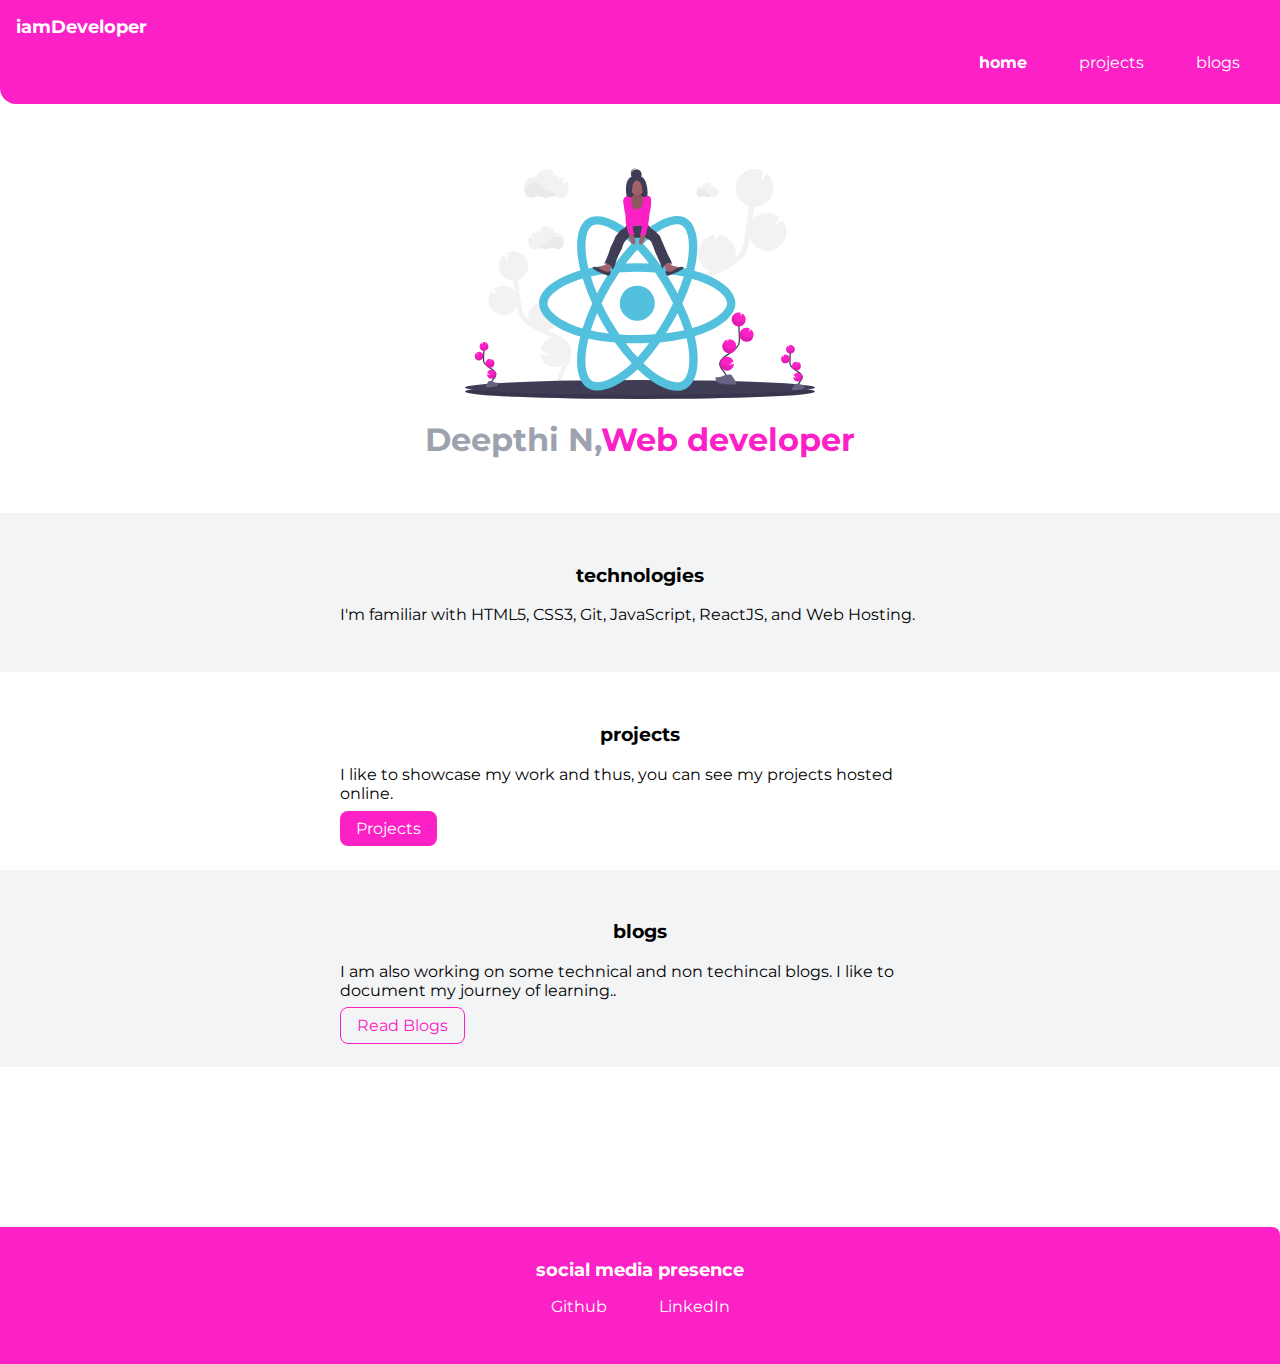
<file: index.html>
<!DOCTYPE html>
<html lang="en">
<head>
	<meta charset="UTF-8">
	<meta http-equiv="X-UA-Compatible" content="IE=edge">
	<meta name="viewport" content="width=device-width, initial-scale=1.0">
	<title>home | deepthi</title>
	<link rel="stylesheet" href="style.css">
</head>
<body>
	<nav class="navigation">
		<div class=nav-brand>iamDeveloper</div>
		<ul class="list-non-bullet nav-pills">
		<li class="list-item-inline">
			<a class="link link-active" href="/">home</a>
		</li>
		<li class="list-item-inline">
			<a class="link" href="projects.html">projects</a>
		</li>
		<li class="list-item-inline">
			<a class="link" href="blogs.html">blogs</a>
		</li>
		</ul>
	  </nav>
	  <header class="hero">
		<img class="hero-img" src="undraw_react_y7wq (1).svg"/>
		<h1 class="hero-heading">Deepthi N,<span class="hero-heading-inverted">Web developer</span></h1>
	</header>
    <section class="section ow">
		<div class="container-center">
			<h3>technologies</h3>
			<p>I'm familiar with HTML5, CSS3, Git, JavaScript, ReactJS, and Web Hosting.</p>
		</div>
	</section>
	<section class="section">
		<div class="container-center">
			<h3>projects</h3>
			<p>I like to showcase my work and thus, you can see my projects hosted online.</p>
			<a class="link link-primary" href="projects.html">Projects</a>
		</div>
	</section>
	<section class="section ow">
		<div class="container-center">
			<h3>blogs</h3>
			<p>I am also working on some technical and non techincal blogs. I like to document my journey of learning..</p>
		    <a class="link link-secondary" href="blogs.html">Read Blogs</a>
		</div>
		</section>
	<footer class="footer">
		<div class="footer-header">social media presence</div>
		<ul class="social-links list-non-bullet">
			<li class="list-item-inline">
				<a class="link" href="https://github.com/deepthicodes">Github</a>
			</li>
			<!-- <li class="list-item-inline">
				<a  class="link" href="https://twitter.com/Jeevith06652799">Twitter</a>
			</li> -->
			<li class="list-item-inline">
				<a class="link" href="https://www.linkedin.com/in/deepthi-n-6760561b3/">LinkedIn</a>
			</li>			
		</ul>
	</footer>
</body>
</html>
</file>
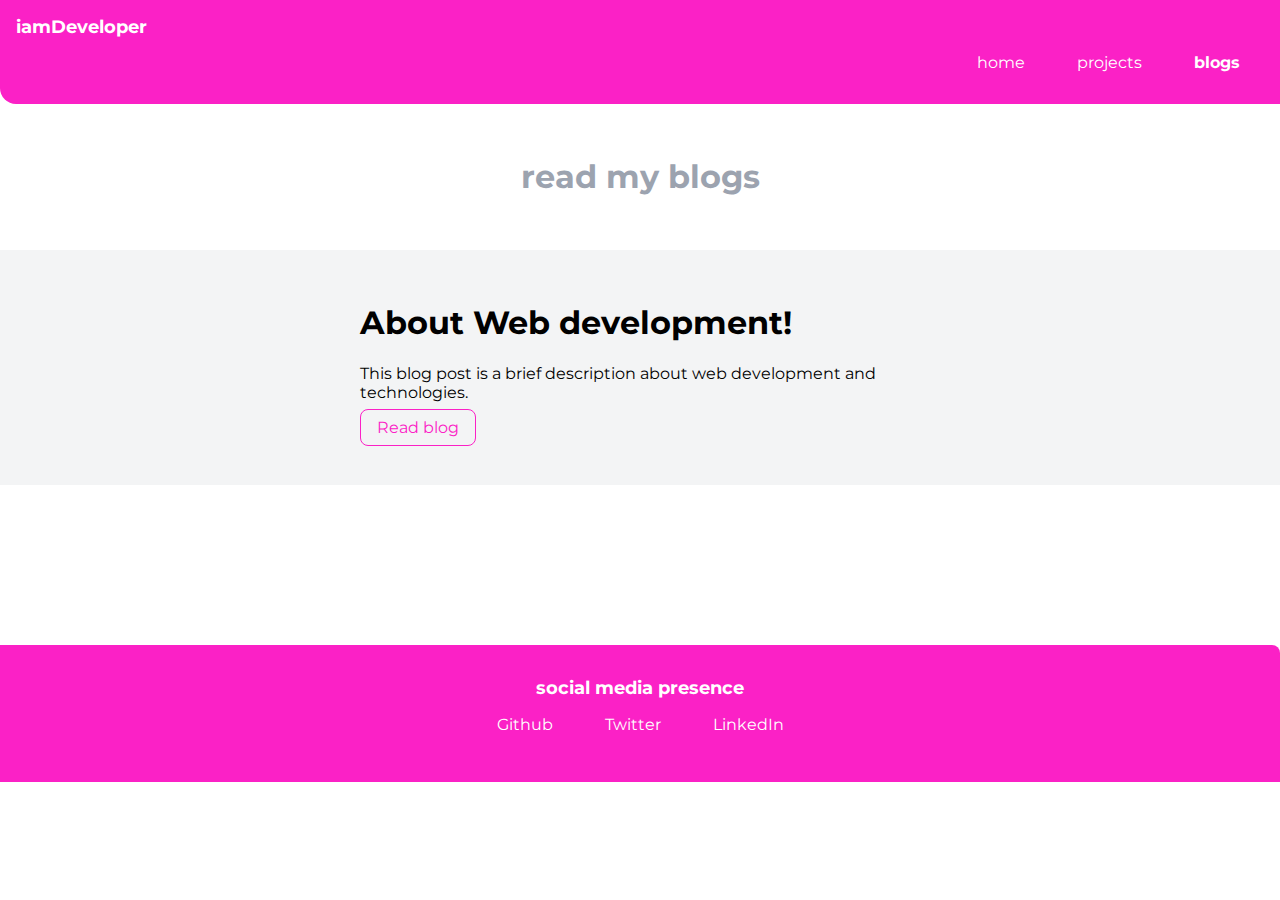
<file: blogs.html>
<!DOCTYPE html>
<html lang="en">
<head>
    <meta charset="UTF-8">
    <meta http-equiv="X-UA-Compatible" content="IE=edge">
    <meta name="viewport" content="width=device-width, initial-scale=1.0">
    <title>blogs | deepthi</title>
    <link rel="stylesheet" href="style.css">
</head>
<body>
    <nav class="navigation">
        <div class=nav-brand>iamDeveloper</div>
        <ul class="list-non-bullet nav-pills">
        <li class="list-item-inline">
            <a class="link" href="index.html">home</a>
        </li>
        <li class="list-item-inline">
            <a class="link" href="projects.html">projects</a>
        </li>
        <li class="list-item-inline">
            <a class="link link-active" href="/">blogs</a>
        </li>
        </ul>
      </nav>
      <header class="hero">
        <h1 class="hero-heading">read my <span class="heading-inverted">blogs</span></h1>
    </header>
    <section class="section ow">
        <ul class="list-non-bullet">
            <div class="container-center">
                <li>
                    <h1>About Web development!</h1>
                    <p>This blog post is a brief description about web development and technologies.</p>
                     <a class="link link-secondary" href="https://deepthiwrites.blogspot.com/2021/05/development-web-development-is-broad.html">Read blog</a>
                </li>  
            </div>      
        </ul>
    </section>
    <footer class="footer">
		<div class="footer-header">social media presence</div>
		<ul class="social-links list-non-bullet">
			<li class="list-item-inline">
				<a class="link" href="https://github.com/deepthicodes">Github</a>
			</li>
			<li class="list-item-inline">
				<a  class="link" href="https://twitter.com/Jeevith06652799">Twitter</a>
			</li>
			<li class="list-item-inline">
				<a class="link" href="https://www.linkedin.com/in/deepthi-n-6760561b3/">LinkedIn</a>
			</li>			
		</ul>
	</footer>
</body>
</html>
</file>
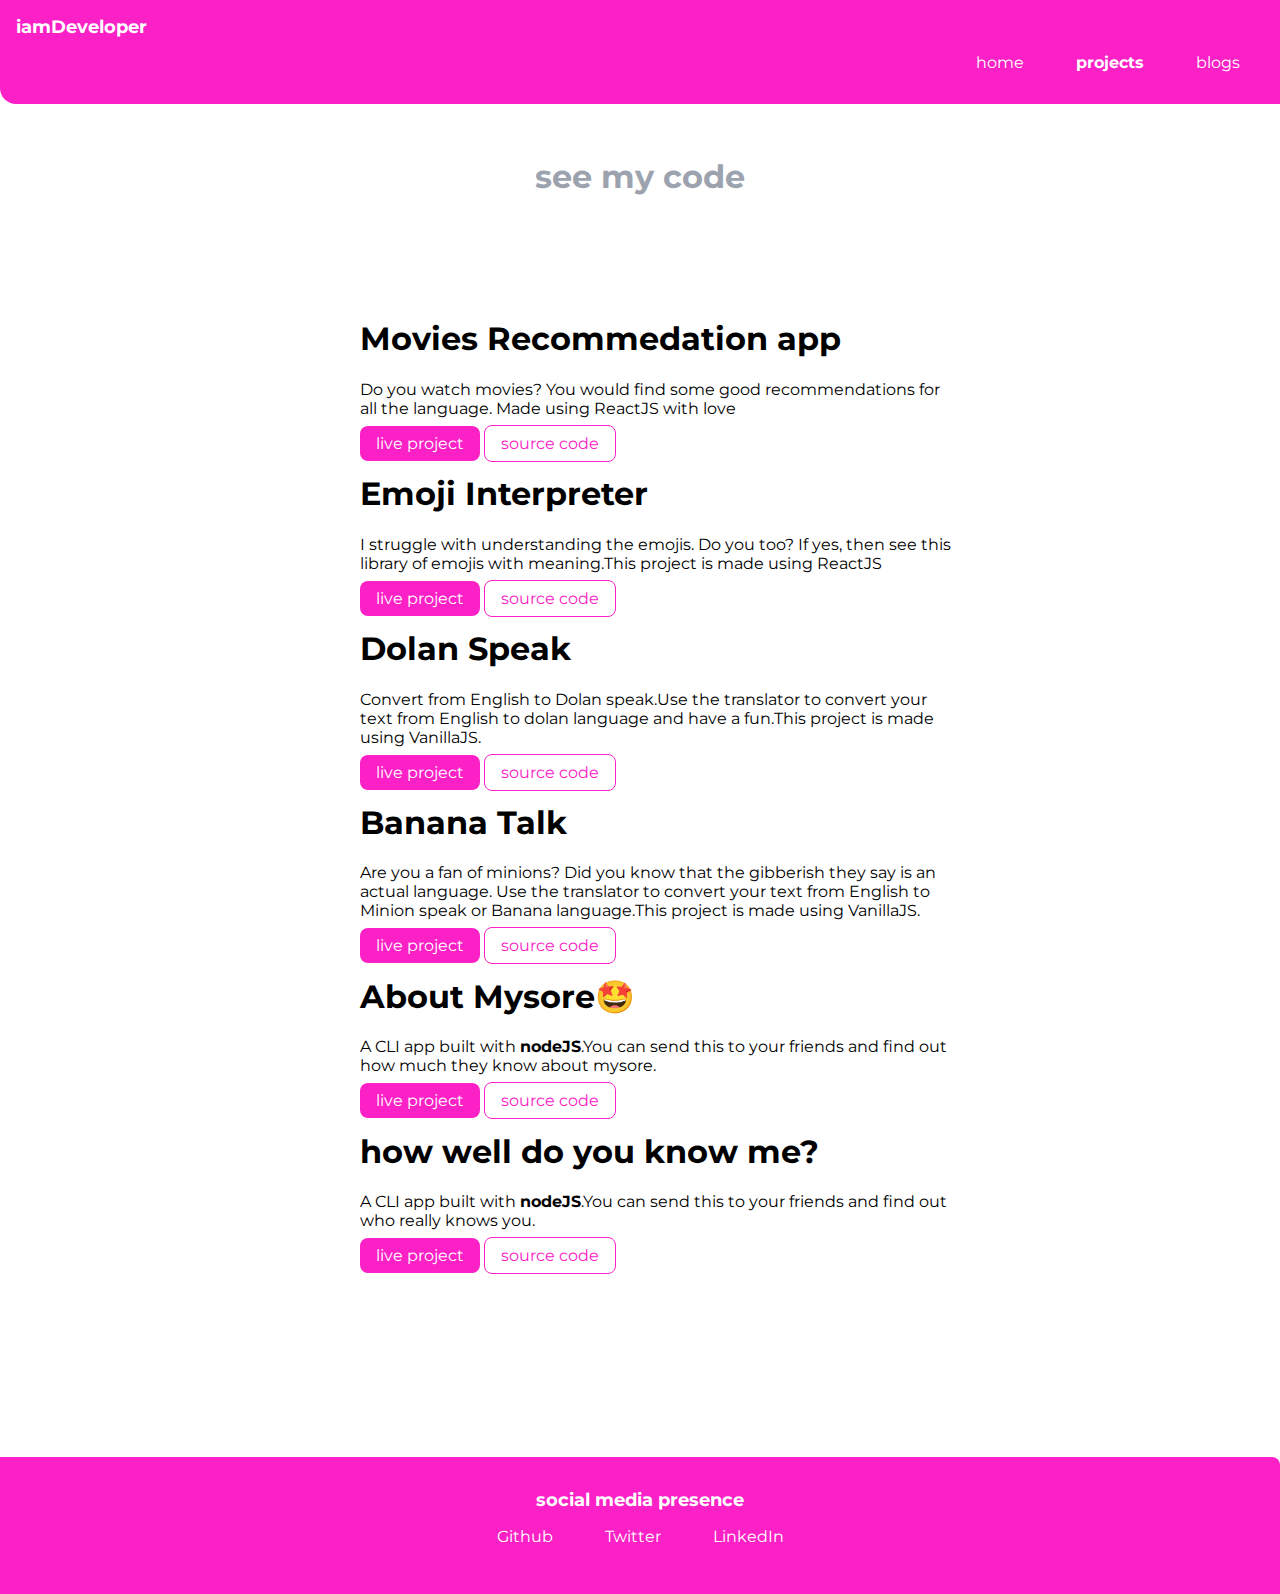
<file: projects.html>
<!DOCTYPE html>
<html lang="en">
<head>
    <meta charset="UTF-8">
    <meta http-equiv="X-UA-Compatible" content="IE=edge">
    <meta name="viewport" content="width=device-width, initial-scale=1.0">
    <title>projects | deepthi</title>
    <link rel="stylesheet" href="style.css">
</head>
<body>
    <nav class="navigation">
        <div class=nav-brand>iamDeveloper</div>
        <ul class="list-non-bullet nav-pills">
        <li class="list-item-inline">
            <a class="link" href="index.html">home</a>
        </li>
        <li class="list-item-inline">
            <a class="link link-active" href="/">projects</a>
        </li>
        <li class="list-item-inline">
            <a class="link" href="blogs.html">blogs</a>
        </li>
        </ul>
      </nav>
      <header class="hero">
        <h1 class="hero-heading">see my <span class="heading-inverted"> code</span></h1>
    </header>
 
    <ul class="list-non-bullet">
        <div class="container container-center">
            <li>
                <h1>Movies Recommedation app</h1>
                <p> Do you watch movies? You would find some good recommendations for all the language. Made using ReactJS with love</p>
                <a class="link link-primary" href="https://7zx5u.csb.app/">live project</a>
                <a class="link link-secondary"href="https://github.com/deepthicodes/movie-recommedation-app">source code</a>
                </li>
            <li>
                <h1>Emoji Interpreter</h1>
                <p> I struggle with understanding the emojis. Do you too? If yes, then see this library of emojis with meaning.This project is made using ReactJS</p>
                <a class="link link-primary" href="https://4gugd.csb.app/">live project</a>
                <a class="link link-secondary"href="https://github.com/deepthicodes/emoji-interpreter">source code</a>
                </li>
            <li>
                <h1>Dolan Speak</h1>
                <p>Convert from English to Dolan speak.Use the translator to convert your text from English to dolan language and have a fun.This project is made using VanillaJS.</p>
                <a class="link link-primary" href="https://dolantranslator.netlify.app/">live project</a>
                <a class="link link-secondary"href="https://github.com/deepthicodes/dolan_app_translator">source code</a>
                </li>
            <li>
                <h1>Banana Talk</h1>
                <p>Are you a fan of minions? Did you know that the gibberish they say is an actual language. Use the translator to convert your text from English to Minion speak or Banana language.This project is made using VanillaJS.</p>
                <a class="link link-primary" href="https://translate2minionlang.netlify.app/">live project</a>
                <a class="link link-secondary"href="https://github.com/deepthicodes/banana_app">source code</a>
                </li>
            <li>
                <h1>About Mysore🤩</h1>
                <p>A CLI app built with <strong>nodeJS</strong>.You can send this to your friends and find out how much they know about mysore.</p>
                <a class="link link-primary" href="https://replit.com/@codegirl1/Quiz-on-Mysuru#index.js">live project</a>
                <a class="link link-secondary"href="https://github.com/deepthicodes/Mysore-quiz/blob/main/index.js">source code</a>
            </li>
            <li>
                <h1>how well do you know me?</h1>
                <p>A CLI app built with <strong>nodeJS</strong>.You can send this to your friends and find out who really knows you.</p>
                 <a class="link link-primary" href="https://replit.com/@codegirl1/how-much-do-you-know-about-me#index.js">live project</a>
                 <a class="link link-secondary"href="https://github.com/deepthicodes/how-much-do-you-know-about-me-/blob/main/index.js">source code</a>
            </li>    
        </div>      
    </ul>
    <footer class="footer">
		<div class="footer-header">social media presence</div>
		<ul class="social-links list-non-bullet">
			<li class="list-item-inline">
				<a class="link" href="https://github.com/deepthicodes">Github</a>
			</li>
			<li class="list-item-inline">
				<a  class="link" href="https://twitter.com/Jeevith06652799">Twitter</a>
			</li>
			<li class="list-item-inline">
				<a class="link" href="https://www.linkedin.com/in/deepthi-n-6760561b3/">LinkedIn</a>
			</li>			
		</ul>
	</footer>
</body>
</html>
</file>
<file: style.css>
@import url('https://fonts.googleapis.com/css2?family=Montserrat:wght@400;700&&display=swap');

:root{
    --primary-color:#FB21C6;
    --dark-grey:#9CA3AF;
    --off-white:#F3F4F5;
}

body{
    font-family: 'Montserrat', sans-serif;
    margin:0px;
}

hr{
    margin:2rem 0rem;
}
/**container**/
.container
{
    padding:2rem 0rem;
}
.container-center
{
    max-width:600px;
    margin:auto;
}

/**links**/
.link{
    text-decoration: none;
    padding:0.5rem 1rem;
}

.link-primary
{
    background-color: var(--primary-color);
    border-radius: 0.5rem;
    color:white;
}
.link-secondary
{
    color:var(--primary-color);
    border-radius:0.5rem;
    border: 1px solid var(--primary-color);
}

/**lists**/
.list-non-bullet
{
    list-style:none;
}
.list-item-inline
{
    display: inline;
    padding:0rem 0.5rem;
}

/**navigation**/
.navigation 
{
    background-color: var(--primary-color);
    color:white;
    padding: 1rem;
    border-bottom-left-radius: 1rem;
}

.navigation .nav-brand
{
    font-weight:bold;
    font-size:1.1rem;
}
.navigation .nav-pills
{
 text-align:right;   
}
.navigation .link{
    color:white;
}
.navigation .link-active
{
    font-weight: bold;
}
/**header**/
.hero
{
    padding:2rem;
 
}
.hero .hero-img
{
    max-width:350px;
    display:block;
    margin:auto;
    padding-top:2rem;
}
.hero .hero-heading
{
 font-size:2rem;
 color:var(--dark-grey);
 text-align:center;
}
.hero-heading-inverted
{
    color:var(--primary-color);
}
/**section**/
section{
    padding:2rem;
}
.section h3
{
 text-align:center;
 
}
.ow
{
    background-color:var(--off-white);
}
/**footer**/
.footer{
    background-color: var(--primary-color);
    padding:2rem 1rem;
    text-align:center;
    color:white;
    border-top-right-radius: 0.5rem;
    margin-top:10rem;
}

.footer .footer-header
{
    font-weight:bold;
    font-size:large;
}
.footer .link
{
  color:white;
}
.footer ul{
    padding-inline-start: 0px;
}
</file>
